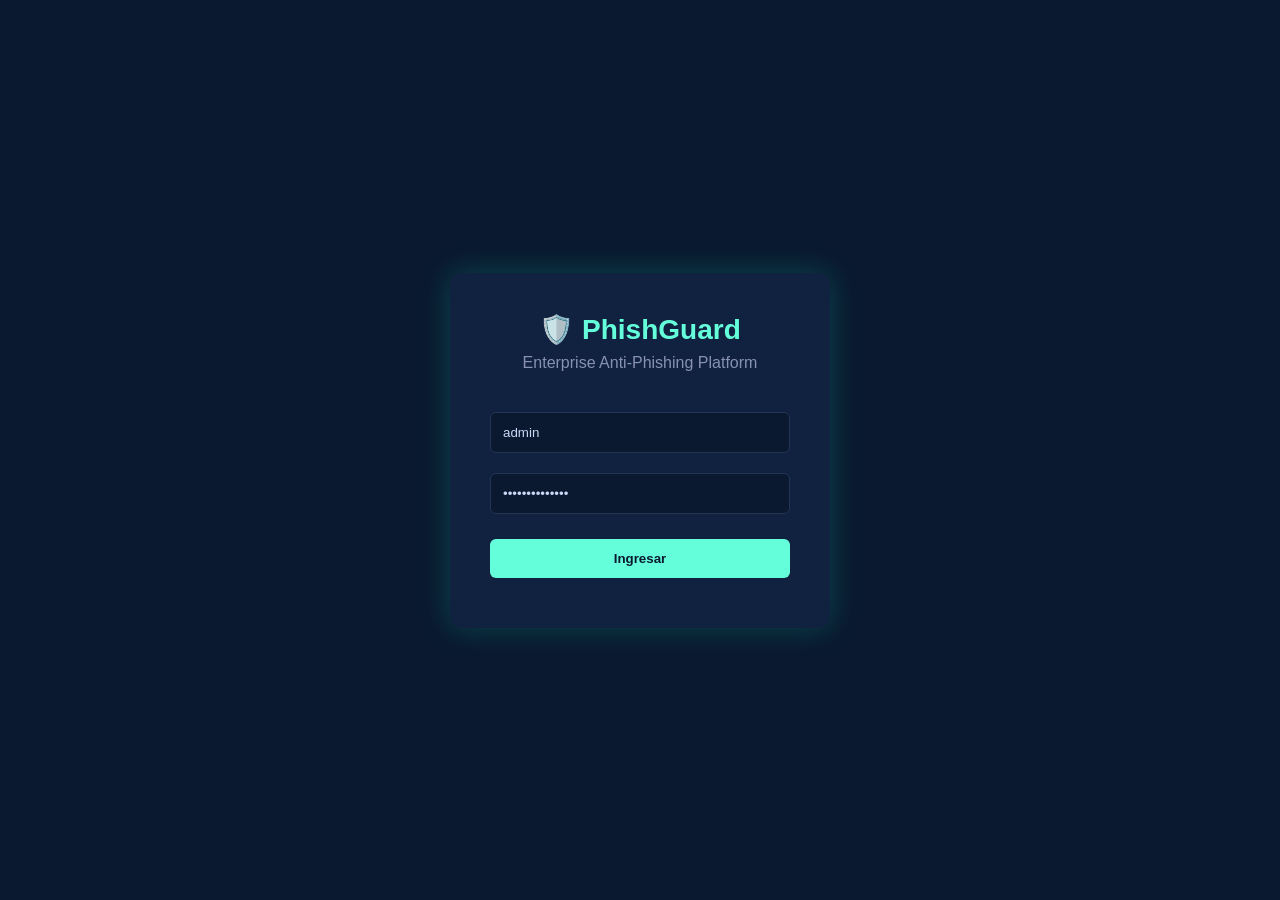
<file: phishguard-enterprise/frontend/index.html>
<!DOCTYPE html>
<html lang="es">
<head>
    <meta charset="UTF-8">
    <meta name="viewport" content="width=device-width, initial-scale=1.0">
    <title>PhishGuard Enterprise - Login</title>
    <style>
        * { box-sizing: border-box; margin: 0; padding: 0; font-family: 'Segoe UI', sans-serif; }
        body { background: #0a192f; display: flex; justify-content: center; align-items: center; height: 100vh; }
        .login-box {
            background: #112240; padding: 40px; border-radius: 12px;
            box-shadow: 0 0 30px rgba(0,255,200,0.2); width: 380px; text-align: center;
        }
        .login-box h1 { color: #64ffda; margin-bottom: 8px; font-size: 28px; }
        .login-box p { color: #8892b0; margin-bottom: 30px; }
        input { width: 100%; padding: 12px; margin: 10px 0; border: 1px solid #233554; border-radius: 6px; background: #0a192f; color: #ccd6f6; }
        button { width: 100%; padding: 12px; margin-top: 15px; background: #64ffda; border: none; border-radius: 6px; color: #0a192f; font-weight: bold; cursor: pointer; transition: 0.3s; }
        button:hover { background: #45e0b0; }
        .error { color: #ff6b6b; margin-top: 10px; }
    </style>
</head>
<body>
    <div class="login-box">
        <h1>🛡️ PhishGuard</h1>
        <p>Enterprise Anti‑Phishing Platform</p>
        <input type="text" id="username" placeholder="Usuario" value="admin">
        <input type="password" id="password" placeholder="Contraseña" value="phishguard2024">
        <button onclick="login()">Ingresar</button>
        <div id="error" class="error"></div>
    </div>

    <script>
        async function login() {
            const username = document.getElementById('username').value;
            const password = document.getElementById('password').value;
            try {
                const res = await fetch('/auth/token', {
                    method: 'POST',
                    headers: { 'Content-Type': 'application/x-www-form-urlencoded' },
                    body: `username=${encodeURIComponent(username)}&password=${encodeURIComponent(password)}`
                });
                if (!res.ok) throw new Error('Credenciales inválidas');
                const data = await res.json();
                localStorage.setItem('token', data.access_token);
                window.location.href = '/dashboard.html';
            } catch (e) {
                document.getElementById('error').textContent = e.message;
            }
        }
    </script>
</body>
</html>
</file>
